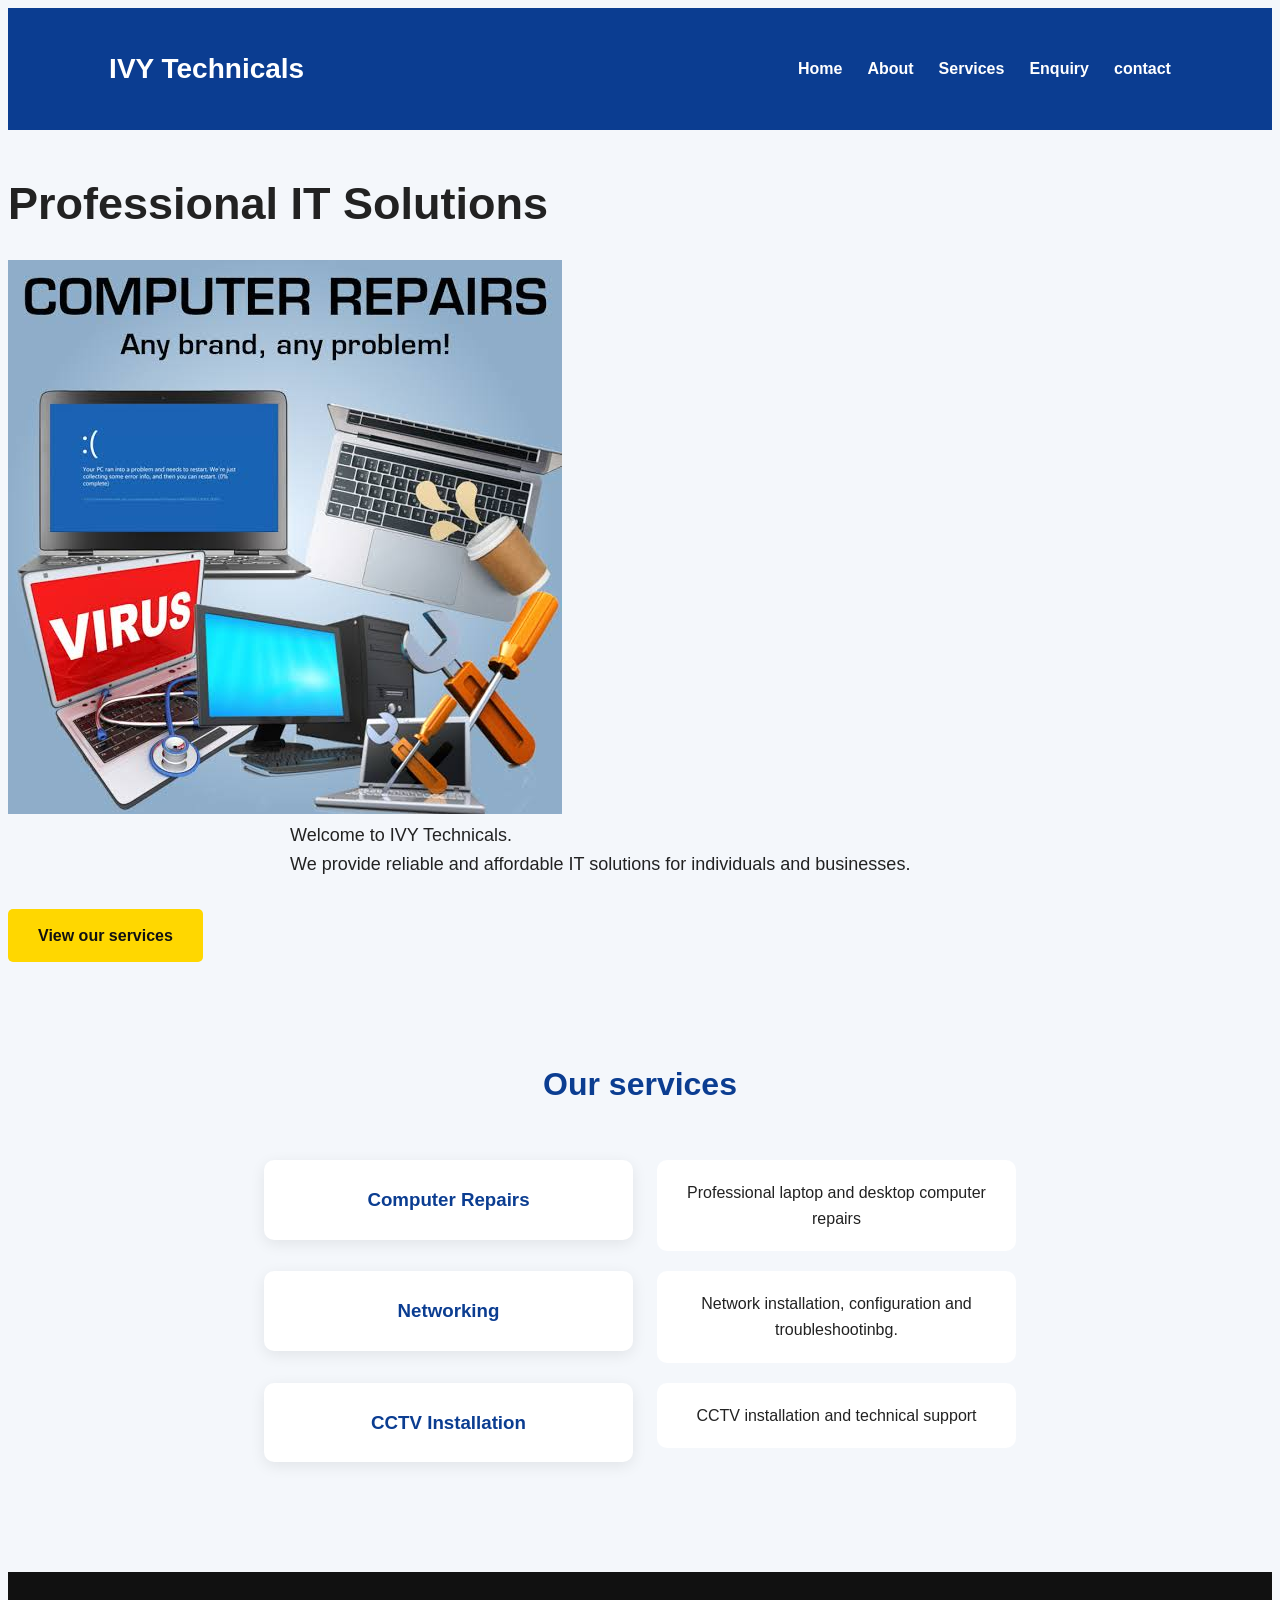
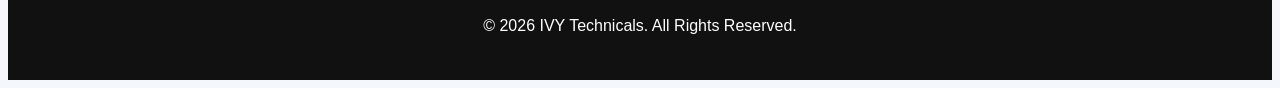
<file: ST10486444 Lesedi Eugene Ngwenya Part 2/3.HTML, Basic Content and Web Rooting/IVY Technicals/index.html>
<!DOCTYPE html>
<html en>
    <head>
    <meta charset="UTF-8">
    <meta name="viewport" content="width=devide-width,initial-scale=1.0">
    <title>IVY Technicals | Home
    </title>
    
    <link rel="stylesheet" href="css/style.css"

    </head>
    <body>
        <header>
        <h1>IVY Technicals</h1>

        <nav>
            <a href="index.html">Home</a>
            <a href="css+/about.html/">About</a>
            <a href="services.html">Services</a>
            <a href="enquiry.html">Enquiry</a>
            <a href="contact.html">contact</a>
        </nav>

        </header>
        <main>
            <section>
                <h2>Professional IT Solutions</h2>
                 <img src="Images/Home A.jpg">
                <p>
                   
        
                    Welcome to IVY Technicals.
                    <br>
                    We provide reliable and affordable IT solutions for individuals and businesses.
                </p>
                <a href="services.html">View our services</a>
            </section>

            <section>
                <h2>Our services</h2>
                <h3>Computer Repairs</h3>
                <p>Professional laptop and desktop computer repairs</p>

                <h3>Networking</h3>

                <p>
                    Network installation, configuration and troubleshootinbg.
                </p>

                <h3>CCTV Installation</h3>

                <p>CCTV installation and technical support</p>

            </section>
        </main>
        <footer>
            <p>&copy; 2026 IVY Technicals. All Rights Reserved.</p>
        </footer>
    </body>
</html>
</file>
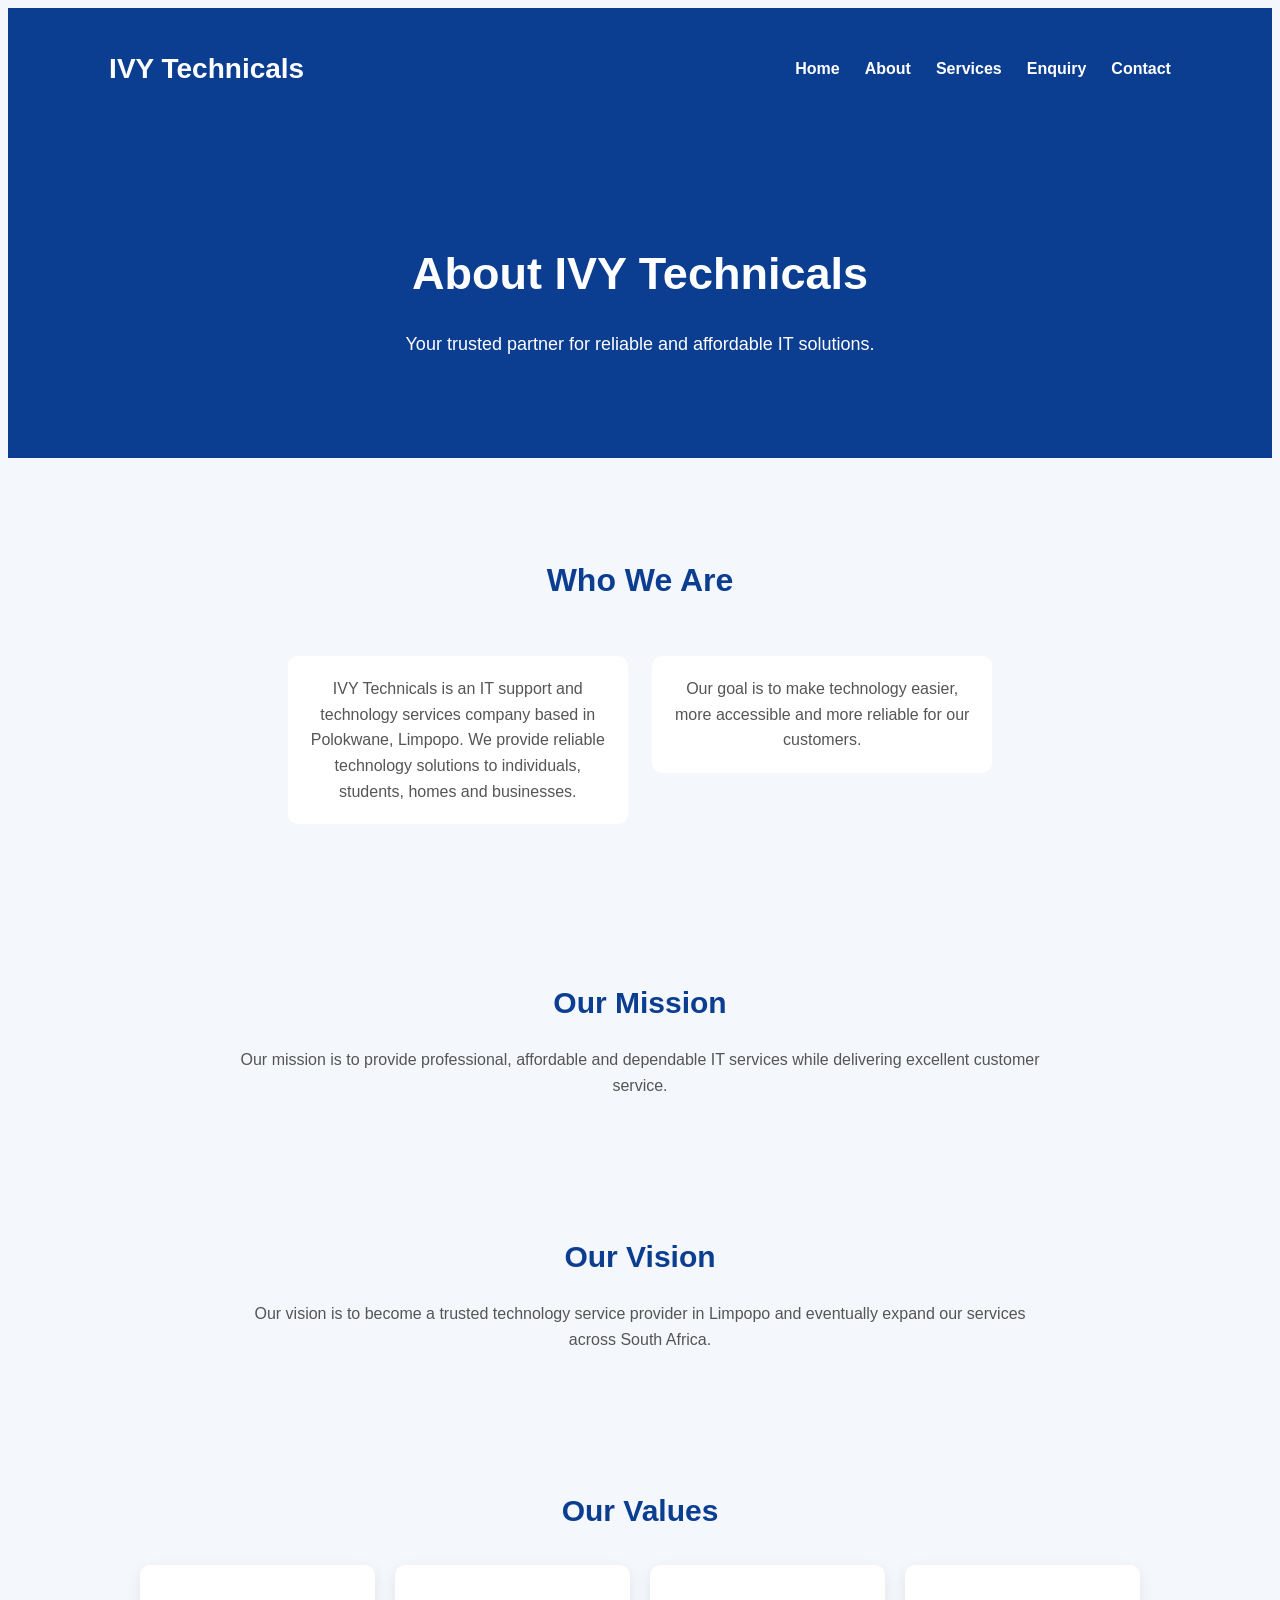
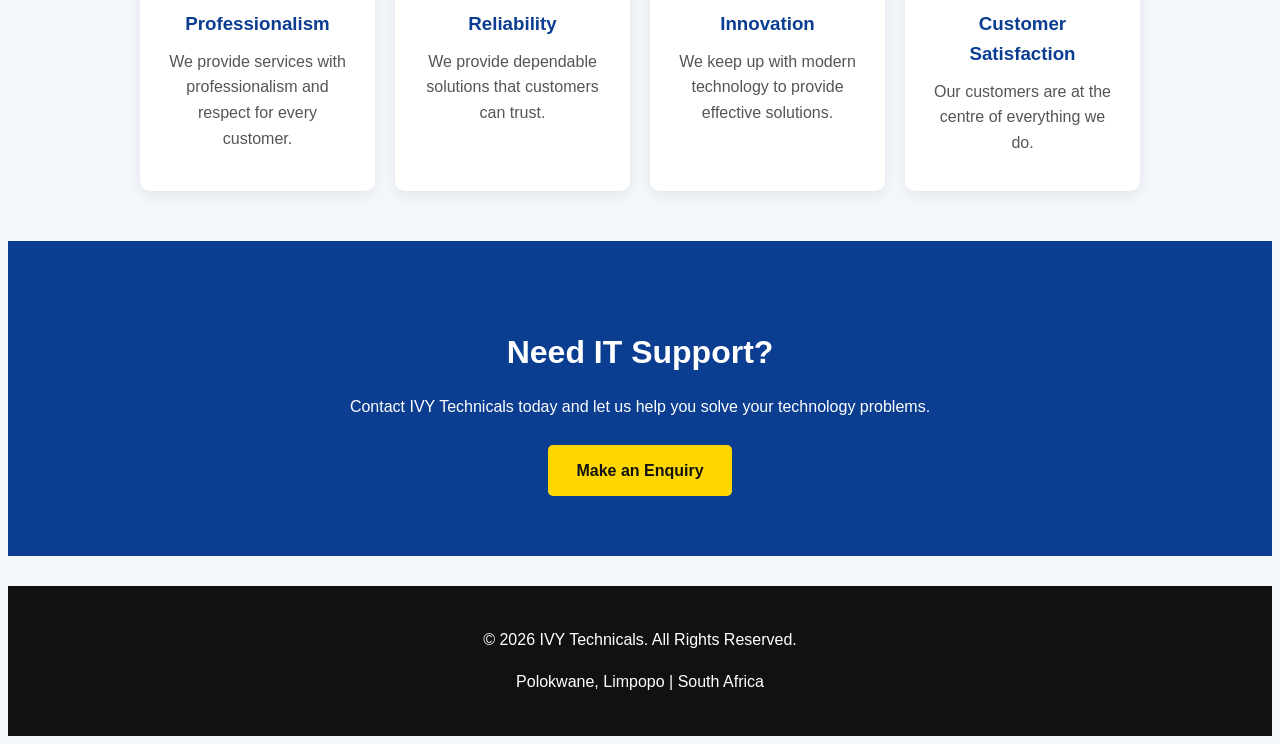
<file: ST10486444 Lesedi Eugene Ngwenya Part 2/3.HTML, Basic Content and Web Rooting/IVY Technicals/about.html>
<!DOCTYPE html>
<html lang="en">

<head> 

    <meta charset="UTF-8">

    <meta name="viewport" content="width=device-width, initial-scale=1.0">

    <title>IVY Technicals | About Us</title>

    <link rel="stylesheet" href="css/style.css">

</head>

<body>

    <!-- ================= HEADER ================= -->

    <header>

        <h1>IVY Technicals</h1>

        <nav>

            <a href="index.html">Home</a>

            <a href="about.html">About</a>

            <a href="services.html">Services</a>

            <a href="enquiry.html">Enquiry</a>

            <a href="contact.html">Contact</a>

        </nav>

    </header>


    <!-- ================= MAIN CONTENT ================= -->

    <main>

        <!-- About Introduction -->

        <section class="page-banner">

            <h2>About IVY Technicals</h2>

            <p>
                Your trusted partner for reliable and affordable IT solutions.
            </p>

        </section>


        <!-- Company Information -->

        <section class="content-section">

            <h2>Who We Are</h2>

            <p>
                IVY Technicals is an IT support and technology services
                company based in Polokwane, Limpopo. We provide reliable
                technology solutions to individuals, students, homes and
                businesses.
            </p>

            <p>
                Our goal is to make technology easier, more accessible
                and more reliable for our customers.
            </p>

        </section>


        <!-- Mission -->

        <section class="content-section">

            <h2>Our Mission</h2>

            <p>
                Our mission is to provide professional, affordable and
                dependable IT services while delivering excellent
                customer service.
            </p>

        </section>


        <!-- Vision -->

        <section class="content-section">

            <h2>Our Vision</h2>

            <p>
                Our vision is to become a trusted technology service
                provider in Limpopo and eventually expand our services
                across South Africa.
            </p>

        </section>


        <!-- Values -->

        <section class="content-section">

            <h2>Our Values</h2>

            <div class="value-container">

                <div class="value-card">

                    <h3>Professionalism</h3>

                    <p>
                        We provide services with professionalism and
                        respect for every customer.
                    </p>

                </div>


                <div class="value-card">

                    <h3>Reliability</h3>

                    <p>
                        We provide dependable solutions that customers
                        can trust.
                    </p>

                </div>


                <div class="value-card">

                    <h3>Innovation</h3>

                    <p>
                        We keep up with modern technology to provide
                        effective solutions.
                    </p>

                </div>


                <div class="value-card">

                    <h3>Customer Satisfaction</h3>

                    <p>
                        Our customers are at the centre of everything
                        we do.
                    </p>

                </div>

            </div>

        </section>


        <!-- Call To Action -->

        <section class="cta">

            <h2>Need IT Support?</h2>

            <p>
                Contact IVY Technicals today and let us help you
                solve your technology problems.
            </p>

            <a href="enquiry.html" class="btn">
                Make an Enquiry
            </a>

        </section>

    </main>


    <!-- ================= FOOTER ================= -->

    <footer>

        <p>
            &copy; 2026 IVY Technicals. All Rights Reserved.
        </p>

        <p>
            Polokwane, Limpopo | South Africa
        </p>

    </footer>

</body>

</html>
</file>
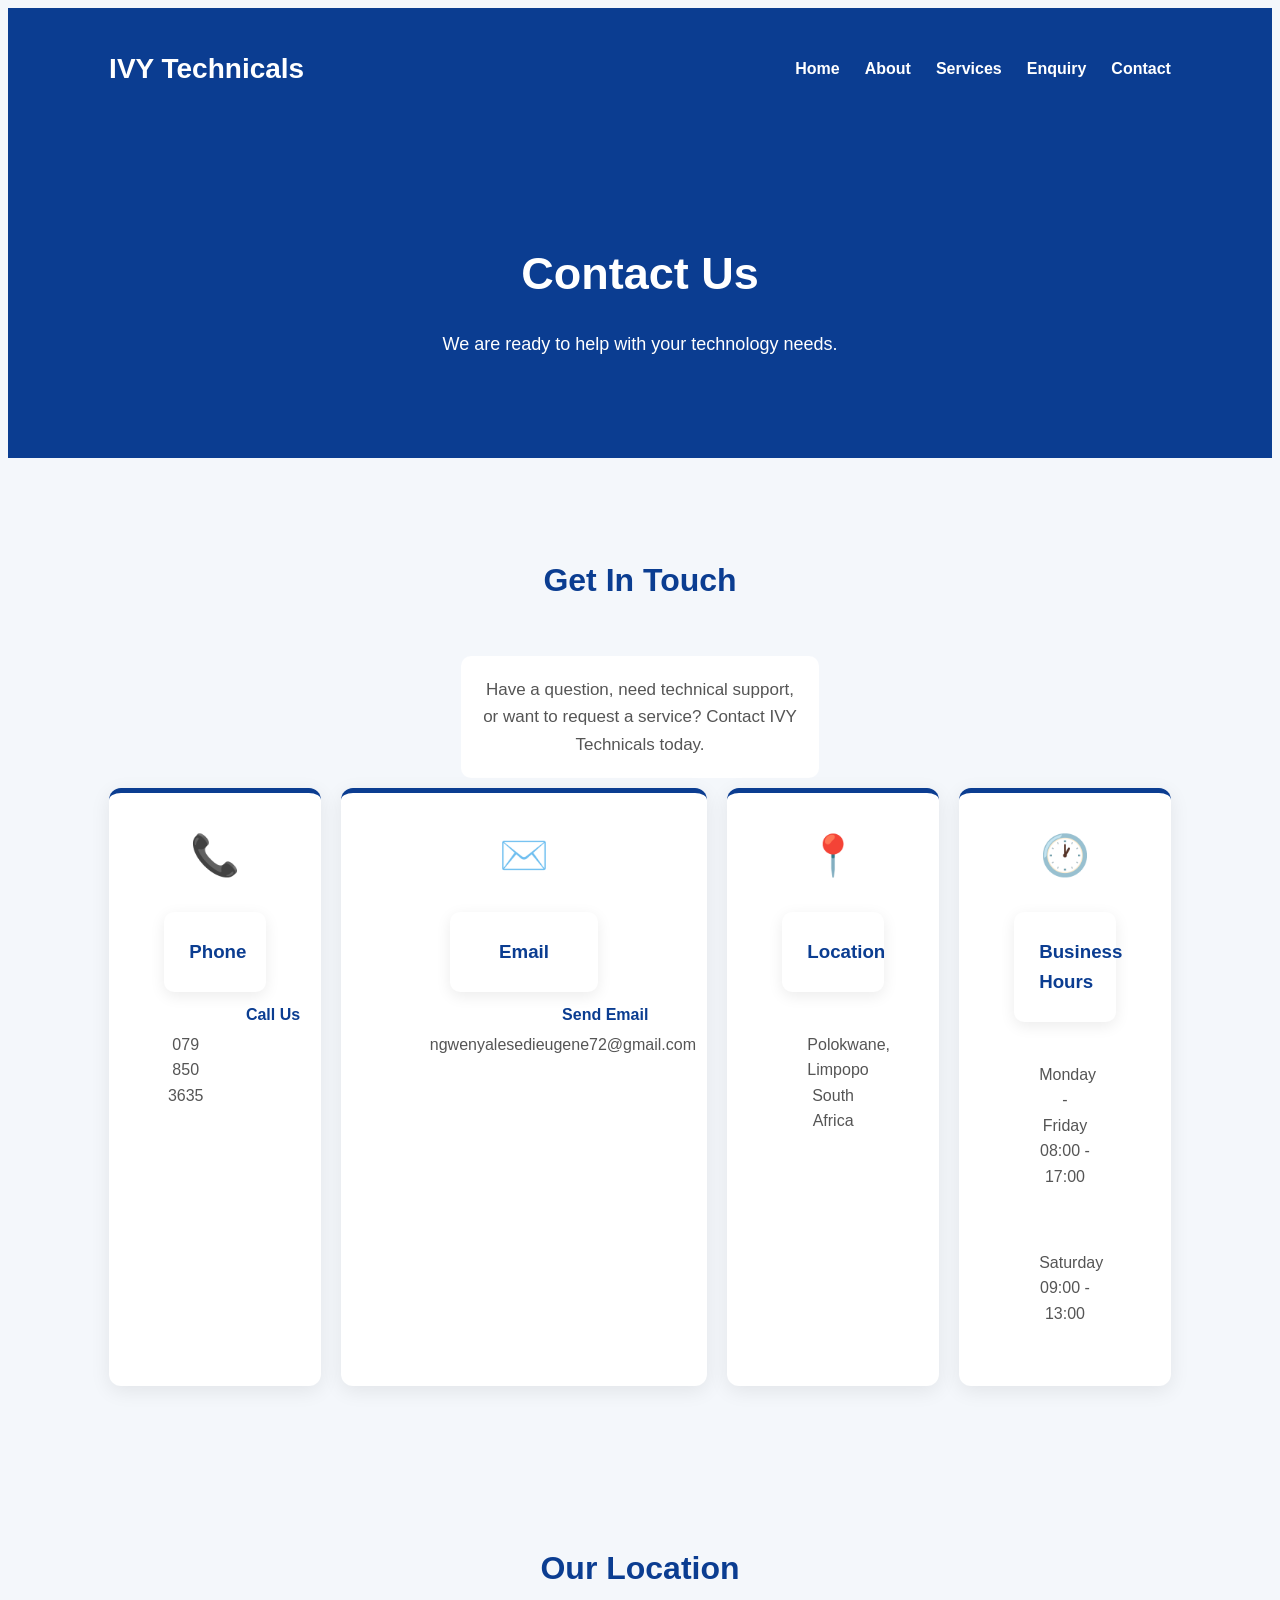
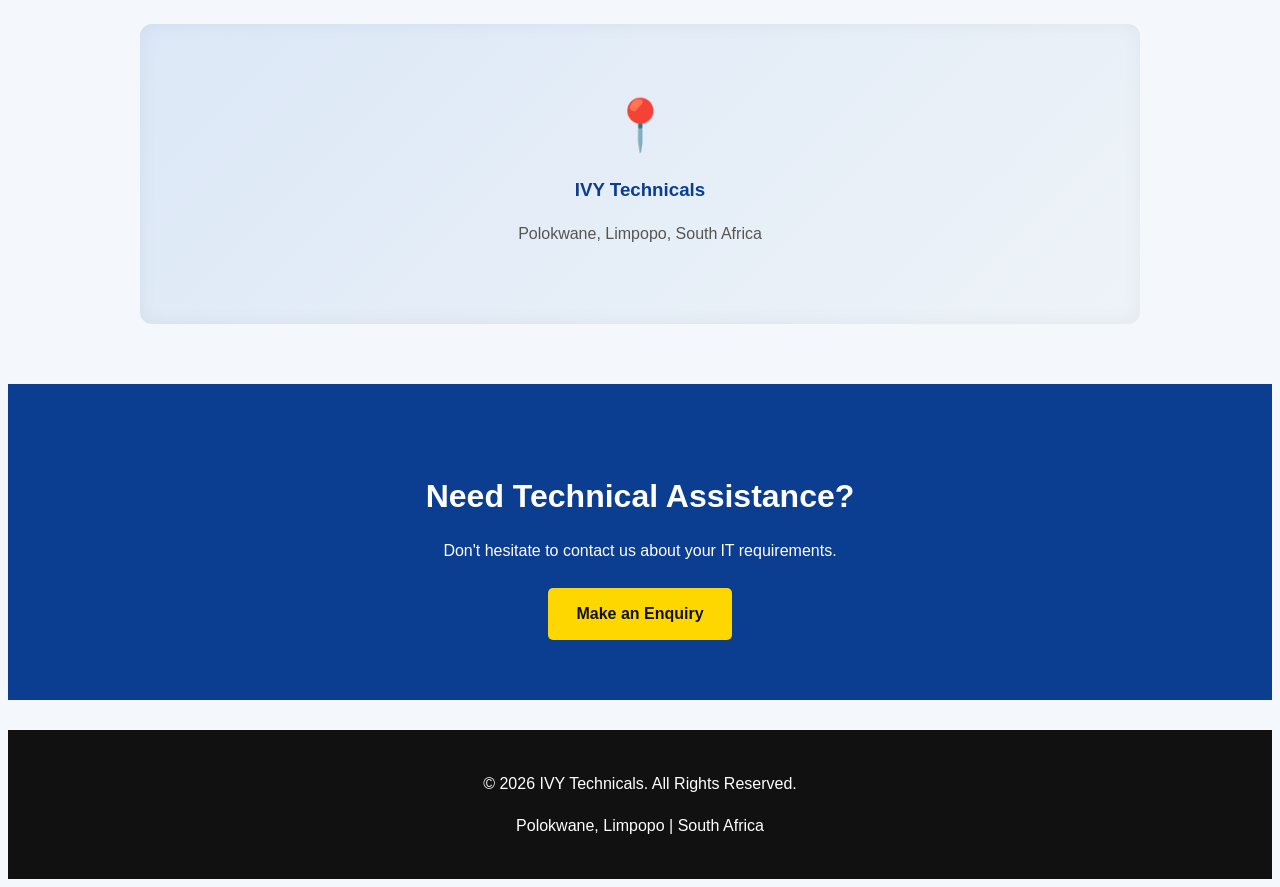
<file: ST10486444 Lesedi Eugene Ngwenya Part 2/3.HTML, Basic Content and Web Rooting/IVY Technicals/contact.html>
<!DOCTYPE html>
<html lang="en">

<head>

    <meta charset="UTF-8">

    <meta name="viewport" content="width=device-width, initial-scale=1.0">

    <title>IVY Technicals | Contact Us</title>

    <link rel="stylesheet" href="css/style.css">

</head>

<body>

    <!-- ================= HEADER ================= -->

    <header>

        <h1>IVY Technicals</h1>

        <nav>

            <a href="index.html">Home</a>

            <a href="about.html">About</a>

            <a href="services.html">Services</a>

            <a href="enquiry.html">Enquiry</a>

            <a href="contact.html">Contact</a>

        </nav>

    </header>


    <!-- ================= MAIN CONTENT ================= -->

    <main>

        <!-- Page Banner -->

        <section class="page-banner">

            <h2>Contact Us</h2>

            <p>
                We are ready to help with your technology needs.
            </p>

        </section>


        <!-- Contact Information -->

        <section class="contact-section">

            <h2>Get In Touch</h2>

            <p class="contact-intro">
                Have a question, need technical support, or want to
                request a service? Contact IVY Technicals today.
            </p>


            <div class="contact-container">


                <!-- Phone -->

                <div class="contact-card">

                    <div class="contact-icon">📞</div>

                    <h3>Phone</h3>

                    <p>
                        079 850 3635
                    </p>

                    <a href="tel:0798503635">
                        Call Us
                    </a>

                </div>


                <!-- Email -->

                <div class="contact-card">

                    <div class="contact-icon">✉️</div>

                    <h3>Email</h3>

                    <p>
                        ngwenyalesedieugene72@gmail.com
                    </p>

                    <a href="mailto:ngwenyalesedieugene72@gmail.com">
                        Send Email
                    </a>

                </div>


                <!-- Location -->

                <div class="contact-card">

                    <div class="contact-icon">📍</div>

                    <h3>Location</h3>

                    <p>
                        Polokwane, Limpopo
                        <br>
                        South Africa
                    </p>

                </div>


                <!-- Business Hours -->

                <div class="contact-card">

                    <div class="contact-icon">🕐</div>

                    <h3>Business Hours</h3>

                    <p>
                        Monday - Friday
                        <br>
                        08:00 - 17:00
                    </p>

                    <p>
                        Saturday
                        <br>
                        09:00 - 13:00
                    </p>

                </div>

            </div>

        </section>


        <!-- Location Section -->

        <section class="location-section">

            <h2>Our Location</h2>

            <div class="map-placeholder">

                <div>

                    <span>📍</span>

                    <h3>IVY Technicals</h3>

                    <p>
                        Polokwane, Limpopo, South Africa
                    </p>

                </div>

            </div>

        </section>


        <!-- Call To Action -->

        <section class="cta">

            <h2>Need Technical Assistance?</h2>

            <p>
                Don't hesitate to contact us about your IT requirements.
            </p>

            <a href="enquiry.html" class="btn">
                Make an Enquiry
            </a>

        </section>

    </main>


    <!-- ================= FOOTER ================= -->

    <footer>

        <p>
            &copy; 2026 IVY Technicals. All Rights Reserved.
        </p>

        <p>
            Polokwane, Limpopo | South Africa
        </p>

    </footer>

</body>

</html>
</file>
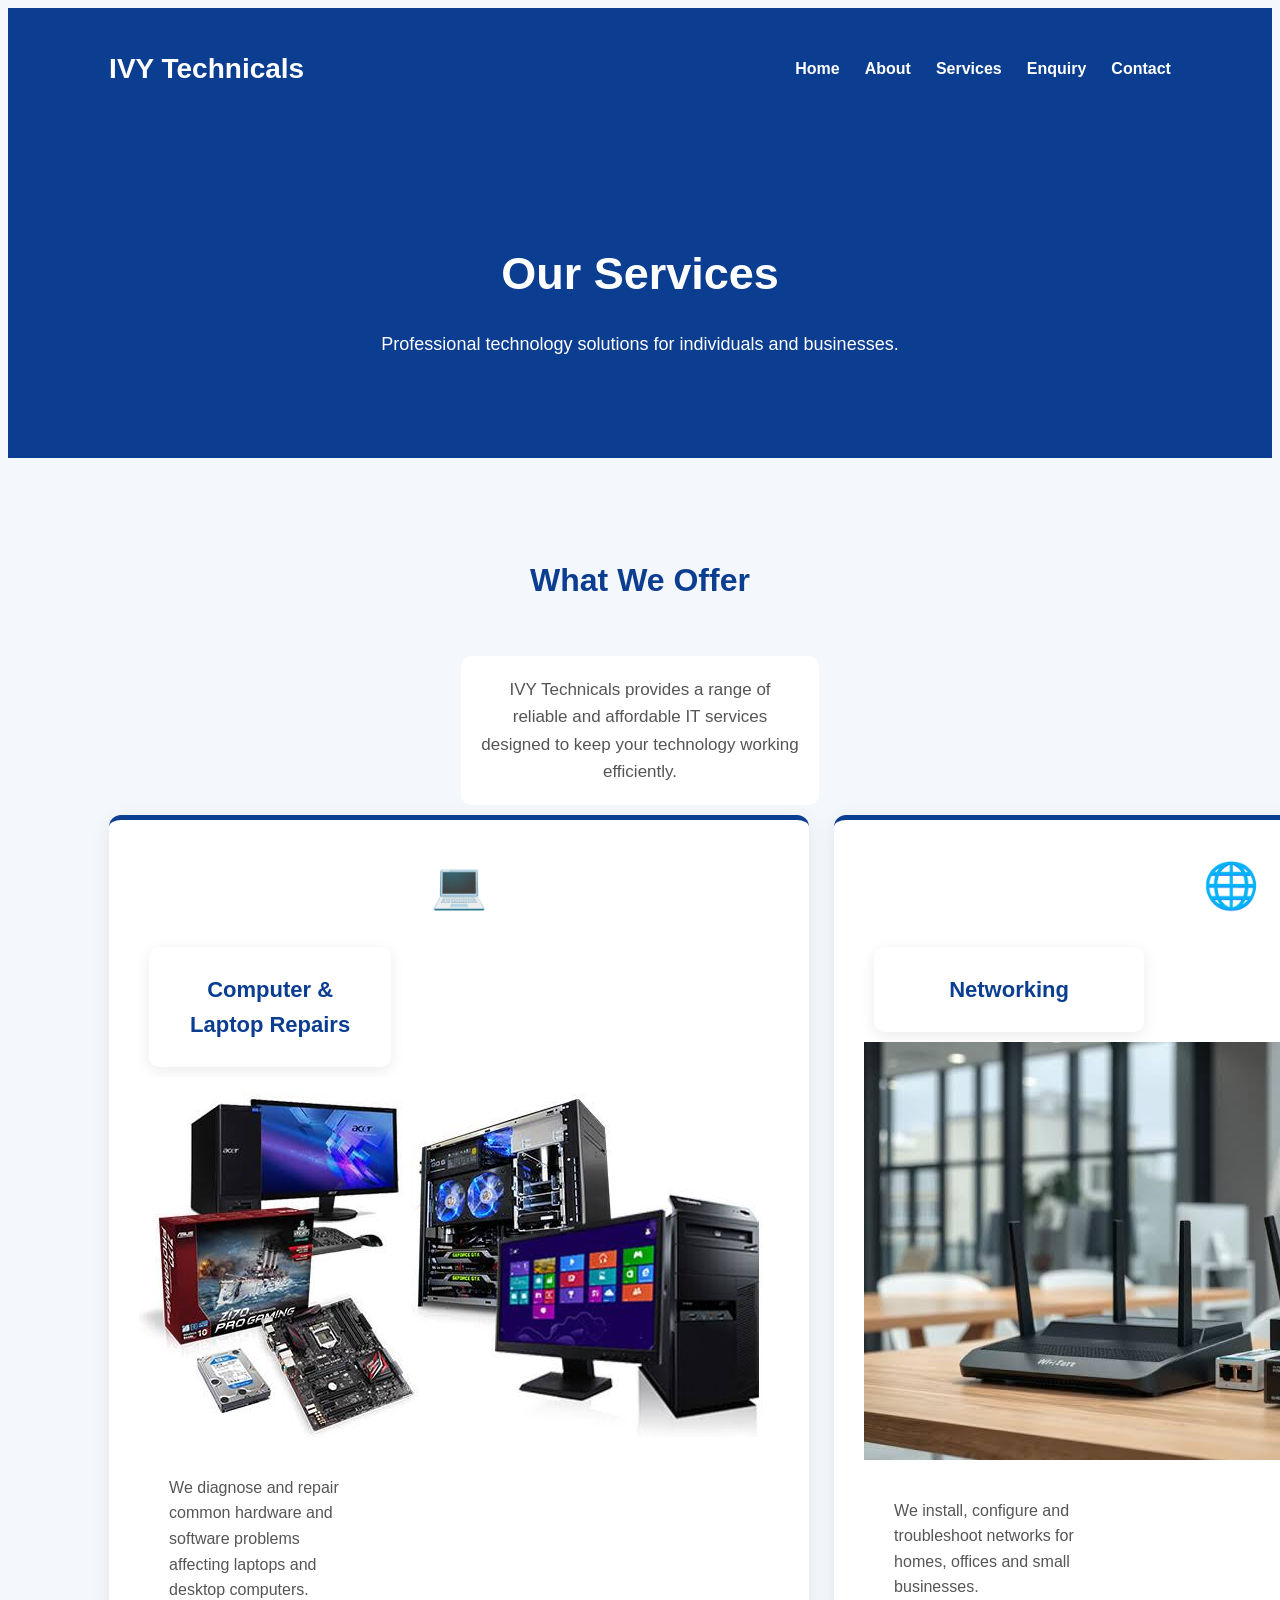
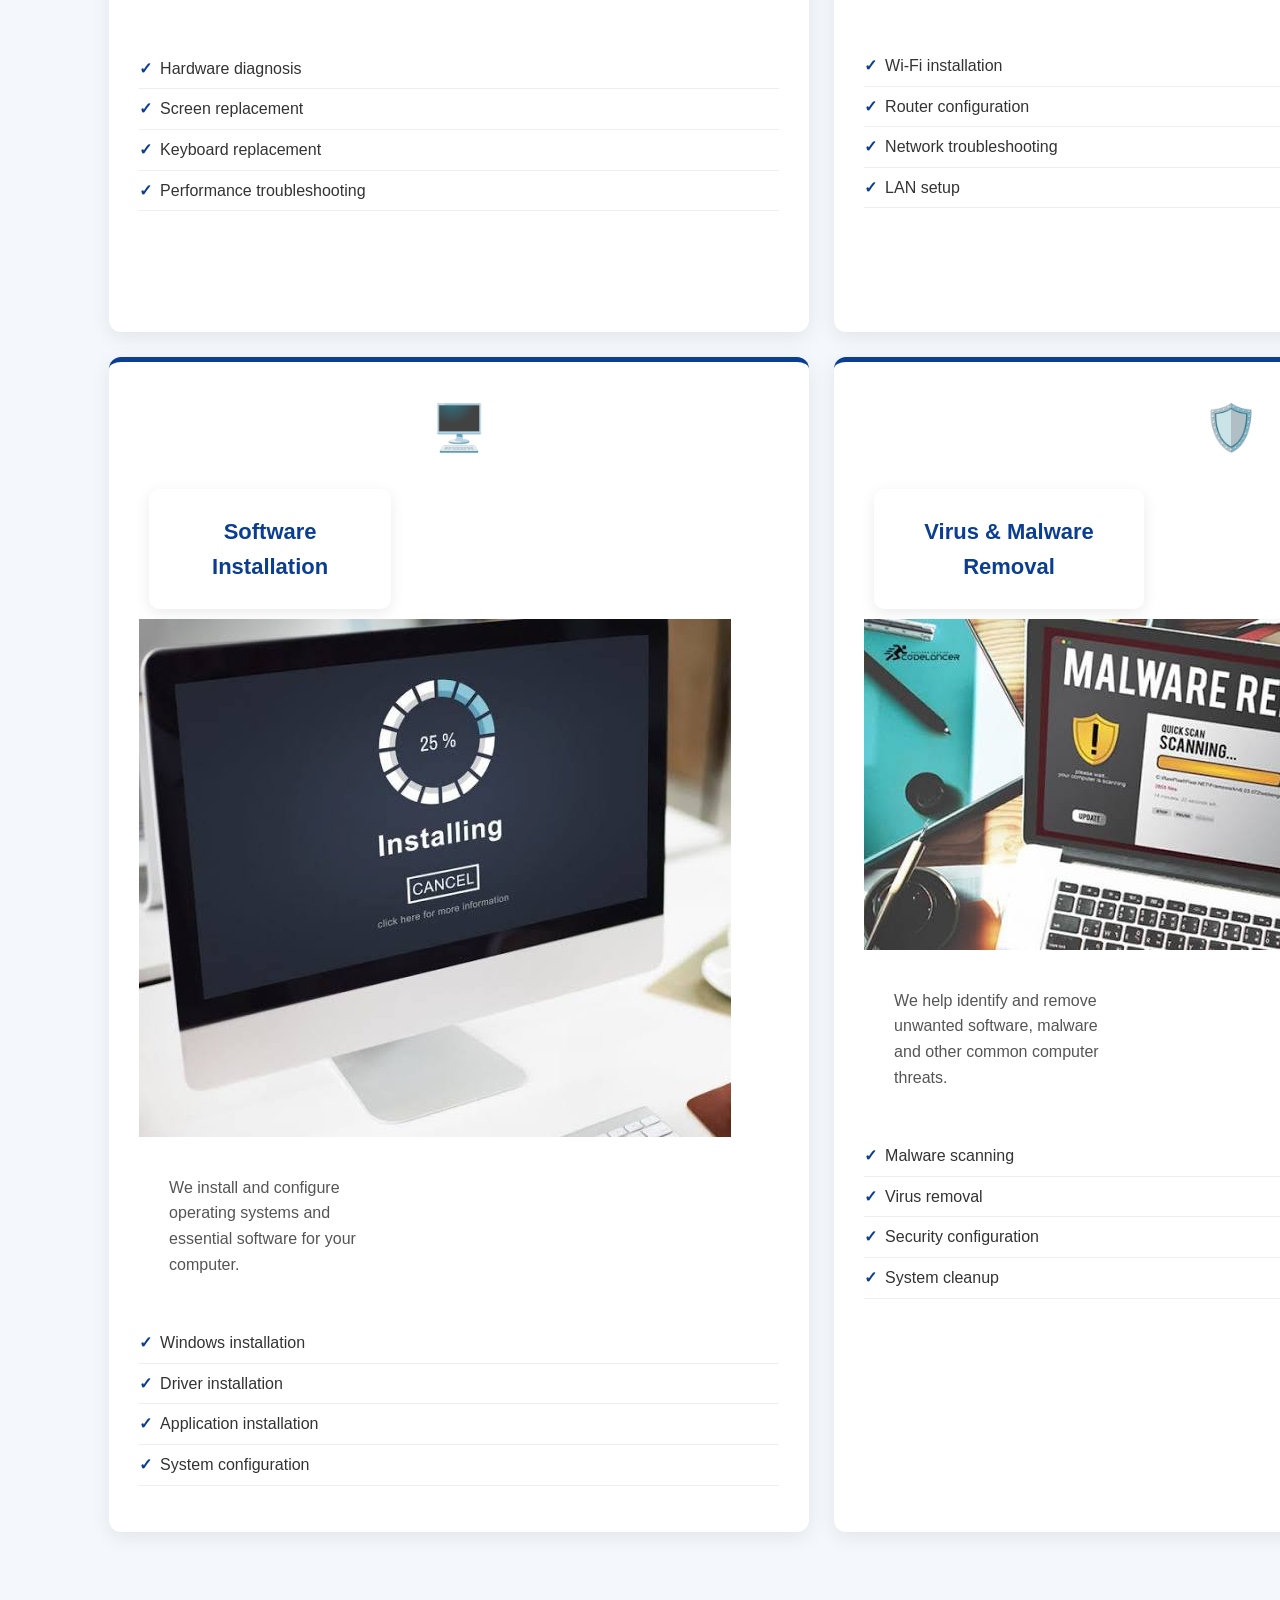
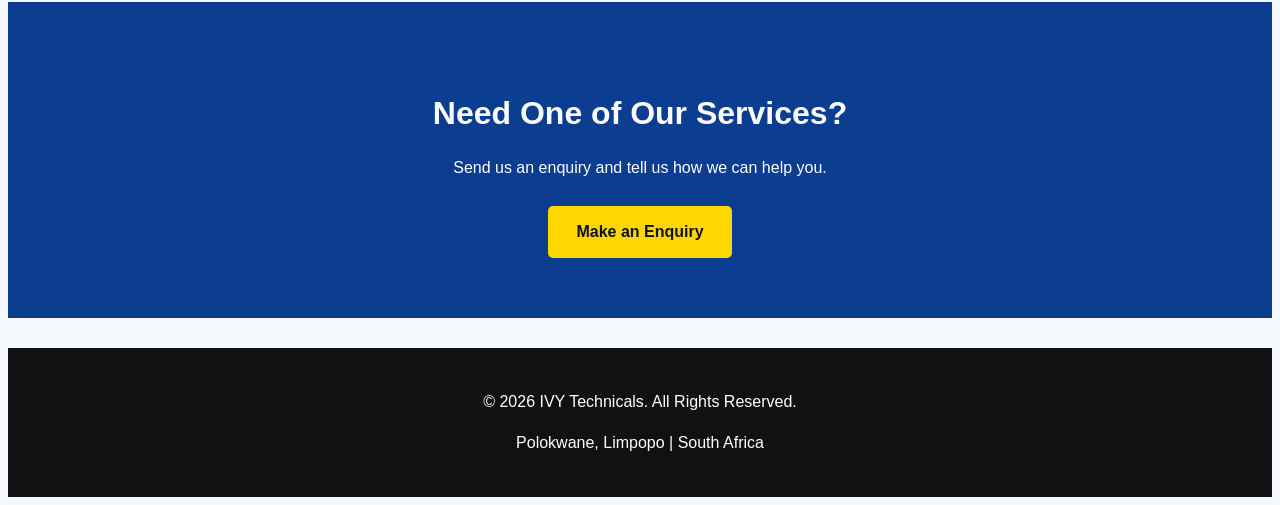
<file: ST10486444 Lesedi Eugene Ngwenya Part 2/3.HTML, Basic Content and Web Rooting/IVY Technicals/services.html>
<!DOCTYPE html>
<html lang="en">

<head>

    <meta charset="UTF-8">

    <meta name="viewport" content="width=device-width, initial-scale=1.0">

    <title>IVY Technicals | Services</title>

    <link rel="stylesheet" href="css/style.css"

</head>

<body>

    <!-- ================= HEADER ================= -->

    <header>

        <h1>IVY Technicals</h1>

        <nav>

            <a href="index.html">Home</a>

            <a href="about.html">About</a>

            <a href="services.html">Services</a>

            <a href="enquiry.html">Enquiry</a>

            <a href="contact.html">Contact</a>

        </nav>

    </header>


    <!-- ================= MAIN CONTENT ================= -->

    <main>

        <!-- Page Banner -->

        <section class="page-banner">

            <h2>Our Services</h2>

            <p>
                Professional technology solutions for individuals and businesses.
            </p>

        </section>


        <!-- Services -->

        <section class="services-section">

            <h2>What We Offer</h2>

            <p class="services-intro">
                IVY Technicals provides a range of reliable and affordable
                IT services designed to keep your technology working efficiently.
            </p>


            <div class="service-container">


                <!-- Service 1 -->

                <div class="service-card">

                    <div class="service-icon">💻</div>

                    <h3>Computer & Laptop Repairs</h3>
                    <img src="Images/Computers.jpg">
            


                    <p>
                        We diagnose and repair common hardware and software
                        problems affecting laptops and desktop computers.
                    </p>

                    <ul>

                        <li>Hardware diagnosis</li>

                        <li>Screen replacement</li>

                        <li>Keyboard replacement</li>

                        <li>Performance troubleshooting</li>

                    </ul>

                </div>


                <!-- Service 2 -->

                <div class="service-card">

                    <div class="service-icon">🌐</div>

                    <h3>Networking</h3>
                    <img src="Images/Wifi.jpg">

                    <p>
                        We install, configure and troubleshoot networks
                        for homes, offices and small businesses.
                    </p>

                    <ul>

                        <li>Wi-Fi installation</li>

                        <li>Router configuration</li>

                        <li>Network troubleshooting</li>

                        <li>LAN setup</li>

                    </ul>

                </div>


                <!-- Service 3 -->

                <div class="service-card">

                    <div class="service-icon">📹</div>

                    <h3>CCTV Installation</h3>
                    <img src="Images/CCTV.jpg"

                    <p>
                        Protect your home or business with professional
                        CCTV installation and configuration.
                    </p>

                    <ul>

                        <li>Camera installation</li>

                        <li>DVR/NVR setup</li>

                        <li>Remote viewing</li>

                        <li>System troubleshooting</li>

                    </ul>

                </div>


                <!-- Service 4 -->

                <div class="service-card">

                    <div class="service-icon">🖥️</div>

                    <h3>Software Installation</h3>
                    <img src="Images/Software.jpg">

                    <p>
                        We install and configure operating systems and
                        essential software for your computer.
                    </p>

                    <ul>

                        <li>Windows installation</li>

                        <li>Driver installation</li>

                        <li>Application installation</li>

                        <li>System configuration</li>

                    </ul>

                </div>


                <!-- Service 5 -->

                <div class="service-card">

                    <div class="service-icon">🛡️</div>

                    <h3>Virus & Malware Removal</h3>
                    <img src="Images/Malware.jpg">

                    <p>
                        We help identify and remove unwanted software,
                        malware and other common computer threats.
                    </p>

                    <ul>

                        <li>Malware scanning</li>

                        <li>Virus removal</li>

                        <li>Security configuration</li>

                        <li>System cleanup</li>

                    </ul>

                </div>


                <!-- Service 6 -->

                <div class="service-card">

                    <div class="service-icon">🖨️</div>

                    <h3>Printer Support</h3>
                    <img src="Images/Printer.jpg">

                    <p>
                        We assist with printer installation, configuration
                        and connectivity problems.
                    </p>

                    <ul>

                        <li>Printer installation</li>

                        <li>Driver installation</li>

                        <li>Network printer setup</li>

                        <li>Printing troubleshooting</li>

                    </ul>

                </div>


            </div>

        </section>


        <!-- Call To Action -->

        <section class="cta">

            <h2>Need One of Our Services?</h2>

            <p>
                Send us an enquiry and tell us how we can help you.
            </p>

            <a href="enquiry.html" class="btn">
                Make an Enquiry
            </a>

        </section>

    </main>


    <!-- ================= FOOTER ================= -->

    <footer>

        <p>
            &copy; 2026 IVY Technicals. All Rights Reserved.
        </p>

        <p>
            Polokwane, Limpopo | South Africa
        </p>

    </footer>

</body>

</html>
</file>
<file: ST10486444 Lesedi Eugene Ngwenya Part 2/3.HTML, Basic Content and Web Rooting/IVY Technicals/css/style.css>
#IVY technicals stylesheet
/*--------------GENERAl SETTINGS--------------*/
{
    margin: 0;
    padding: 0;
    box-sizing: border-box;
}

body {
    font-family: Arial, Helvetica, sans-serif;
background-color: #f4f7fb;
color: #222;
line-height: 1.6;
}

/*-----------HEADER-----------*/

header {
    background-color: #0b3d91;
    color: white;
    padding: 20px 8%;
    display: flex;
    justify-content: space-between;
    align-items: center;
}

header h1 {
    font-size: 28px;
}

/*-------------NAVIGATION------------*/

nav {
    display: flex;
    gap: 25px;
}

nav a {
    color: white;
    text-decoration: none;
    font-weight: bold;
    transition: 0.3s;
}

nav a :hover {
    color: #ffd700;
}

/*-----------Main Content-----------*/

main {
    min-height: 70vh;
}

/*---------HERO SECTION------------*/

main section:first-child h2 {
    font-size: 45px;
    margin-bottom: 20px;
}

main section:first-child p{
    max-width: 700px;
    margin: 0 auto 30px;
    font-size: 18px;
}

/* ---------- Buttons ---------- */

main section:first-child a {
    display: inline-block;

    background-color: #ffd700;
    color: #111;

    padding: 14px 30px;

    text-decoration: none;

    font-weight: bold;

    border-radius: 5px;

    transition: 0.3s;
}

main section:first-child a:hover {
    background-color: white;
    transform: translateY(-3px);
}

/* ---------- Services Section ---------- */

main section:nth-child(2) {
    padding: 70px 8%;
    text-align: center;
}

main section:nth-child(2) h2 {
    font-size: 32px;
    color: #0b3d91;
    margin-bottom: 40px;
}

/* ---------- Service Cards ---------- */

main section:nth-child(2) h3 {
    display: inline-block;

    width: 30%;

    margin: 10px;

    padding: 25px;

    background-color: white;

    border-radius: 10px;

    box-shadow: 0 4px 15px rgba(0, 0, 0, 0.08);

    color: #0b3d91;
}

main section:nth-child(2) p {
    display: inline-block;

    width: 30%;

    vertical-align: top;

    margin: 10px;

    padding: 20px;

    background-color: white;

    border-radius: 10px;
}

/* ---------- Footer ---------- */

footer {
    background-color: #111;
    color: white;

    text-align: center;

    padding: 25px;

    margin-top: 30px;
}


/* ---------- Mobile Design ---------- */

@media (max-width: 768px) {

    header {
        flex-direction: column;
        gap: 15px;
        text-align: center;
    }

    nav {
        flex-wrap: wrap;
        justify-content: center;
        gap: 15px;
    } main section:first-child h2 {
        font-size: 32px;
    }

    main section:nth-child(2) h3,
    main section:nth-child(2) p {
        width: 90%;
    }

}/* =========================================
   ABOUT PAGE
   ========================================= */

.page-banner {
    background-color: #0b3d91;
    color: white;
    text-align: center;
    padding: 70px 20px;
}

.page-banner h2 {
    font-size: 40px;
    margin-bottom: 10px;
}

.page-banner p {
    font-size: 18px;
}


/* ---------- Content Sections ---------- */

.content-section {
    max-width: 1000px;
    margin: auto;
    padding: 50px 30px;
    text-align: center;
}

.content-section h2 {
    color: #0b3d91;
    font-size: 30px;
    margin-bottom: 20px;
}

.content-section p {
    max-width: 800px;
    margin: 10px auto;
    color: #555;
}


/* ---------- Values ---------- */

.value-container {
    display: grid;

    grid-template-columns: repeat(4, 1fr);

    gap: 20px;

    margin-top: 30px;
}

.value-card {
    background-color: white;

    padding: 25px;

    border-radius: 10px;

    box-shadow: 0 4px 15px rgba(0, 0, 0, 0.08);

    transition: 0.3s;
}

.value-card:hover {
    transform: translateY(-5px);
}

.value-card h3 {
    color: #0b3d91;

    margin-bottom: 10px;
}


/* ---------- Call To Action ---------- */

.cta {
    background-color: #0b3d91;

    color: white;

    text-align: center;

    padding: 60px 20px;
}

.cta h2 {
    font-size: 32px;

    margin-bottom: 15px;
}

.cta p {
    margin-bottom: 25px;
}

.btn {
    display: inline-block;

    background-color: #ffd700;

    color: #111;

    padding: 13px 28px;

    text-decoration: none;

    font-weight: bold;

    border-radius: 5px;

    transition: 0.3s;
}

.btn:hover {
    background-color: white;

    transform: translateY(-3px);
}


/* ---------- About Mobile Design ---------- */

@media (max-width: 768px) {

    .page-banner h2 {
        font-size: 30px;
    }

    .value-container {
        grid-template-columns: 1fr;
    }

}
/* =========================================
   SERVICES PAGE
   ========================================= */

.services-section {
    max-width: 1200px;

    margin: auto;

    padding: 70px 30px;

    text-align: center;
}

.services-section > h2 {
    color: #0b3d91;

    font-size: 35px;

    margin-bottom: 15px;
}

.services-intro {
    max-width: 750px;

    margin: 0 auto 45px;

    color: #555;

    font-size: 17px;
}


/* ---------- Service Cards ---------- */

.service-container {
    display: grid;

    grid-template-columns: repeat(3, 1fr);

    gap: 25px;
}

.service-card {
    background-color: white;

    padding: 30px;

    border-radius: 12px;

    box-shadow: 0 5px 20px rgba(0, 0, 0, 0.08);

    text-align: left;

    border-top: 5px solid #0b3d91;

    transition: all 0.3s ease;
}

.service-card:hover {
    transform: translateY(-8px);

    box-shadow: 0 10px 25px rgba(0, 0, 0, 0.15);
}


/* ---------- Service Icons ---------- */

.service-icon {
    font-size: 45px;

    margin-bottom: 15px;

    text-align: center;
}

.service-card h3 {
    color: #0b3d91;

    font-size: 22px;

    text-align: center;

    margin-bottom: 15px;
}

.service-card p {
    color: #555;

    margin-bottom: 20px;
}


/* ---------- Service Lists ---------- */

.service-card ul {
    list-style: none;

    padding: 0;
}

.service-card li {
    padding: 7px 0;

    border-bottom: 1px solid #eee;

    color: #333;
}

.service-card li::before {
    content: "✓";

    color: #0b3d91;

    font-weight: bold;

    margin-right: 8px;
}


/* ---------- Services Mobile ---------- */

@media (max-width: 900px) {

    .service-container {
        grid-template-columns: repeat(2, 1fr);
    }

}


@media (max-width: 600px) {

    .service-container {
        grid-template-columns: 1fr;
    }

    .services-section {
        padding: 50px 20px;
    }

}

/* =========================================
   ENQUIRY PAGE
   ========================================= */

.enquiry-section {
    padding: 70px 30px;
    background-color: #f4f7fb;
}

.enquiry-container {
    max-width: 1100px;
    margin: auto;

    display: grid;
    grid-template-columns: 1fr 1.4fr;

    gap: 40px;

    align-items: start;
}


/* ---------- Enquiry Information ---------- */

.enquiry-info {
    background-color: #0b3d91;
    color: white;

    padding: 40px;

    border-radius: 12px;
}

.enquiry-info h2 {
    font-size: 30px;
    margin-bottom: 20px;
}

.enquiry-info p {
    margin-bottom: 20px;
}

.enquiry-benefit {
    margin-top: 30px;
}

.enquiry-benefit h3 {
    margin-bottom: 15px;
}

.enquiry-benefit ul {
    list-style: none;
    padding: 0;
}

.enquiry-benefit li {
    padding: 8px 0;
}

.enquiry-benefit li::before {
    content: "✓";
    color: #ffd700;
    font-weight: bold;
    margin-right: 10px;
}


/* ---------- Form ---------- */

.form-container {
    background-color: white;

    padding: 40px;

    border-radius: 12px;

    box-shadow: 0 5px 20px rgba(0, 0, 0, 0.08);
}

.form-group {
    margin-bottom: 20px;
}

.form-group label {
    display: block;

    margin-bottom: 8px;

    font-weight: bold;

    color: #222;
}

.form-group input,
.form-group select,
.form-group textarea {
    width: 100%;

    padding: 13px;

    border: 1px solid #ccc;

    border-radius: 5px;

    font-size: 15px;

    font-family: Arial, Helvetica, sans-serif;

    outline: none;

    transition: 0.3s;
}

.form-group input:focus,
.form-group select:focus,
.form-group textarea:focus {
    border-color: #0b3d91;

    box-shadow: 0 0 0 2px rgba(11, 61, 145, 0.1);
}

.form-group textarea {
    resize: vertical;
}


/* ---------- Radio Buttons ---------- */

.radio-group {
    display: flex;

    gap: 20px;

    flex-wrap: wrap;
}

.radio-group label {
    font-weight: normal;

    display: flex;

    align-items: center;

    gap: 5px;
}

.radio-group input {
    width: auto;
}


/* ---------- Form Buttons ---------- */

.form-buttons {
    display: flex;

    gap: 15px;

    margin-top: 25px;
}

.submit-btn,
.reset-btn {
    border: none;

    padding: 13px 25px;

    border-radius: 5px;

    font-weight: bold;

    cursor: pointer;

    transition: 0.3s;
}

.submit-btn {
    background-color: #0b3d91;

    color: white;
}

.submit-btn:hover {
    background-color: #082f70;

    transform: translateY(-2px);
}

.reset-btn {
    background-color: #ddd;

    color: #222;
}

.reset-btn:hover {
    background-color: #bbb;
}


/* ---------- Enquiry Mobile ---------- */

@media (max-width: 800px) {

    .enquiry-container {
        grid-template-columns: 1fr;
    }

    .enquiry-info,
    .form-container {
        padding: 25px;
    }

}

@media (max-width: 500px) {

    .form-buttons {
        flex-direction: column;
    }

    .radio-group {
        flex-direction: column;

        gap: 10px;
    }

}



/* =========================================
   CONTACT PAGE
   ========================================= */

.contact-section {
    max-width: 1200px;

    margin: auto;

    padding: 70px 30px;

    text-align: center;
}

.contact-section > h2 {
    color: #0b3d91;

    font-size: 35px;

    margin-bottom: 15px;
}

.contact-intro {
    max-width: 750px;

    margin: 0 auto 45px;

    color: #555;

    font-size: 17px;
}


/* ---------- Contact Cards ---------- */

.contact-container {
    display: grid;

    grid-template-columns: repeat(4, 1fr);

    gap: 20px;
}

.contact-card {
    background-color: white;

    padding: 30px 20px;

    border-radius: 12px;

    box-shadow: 0 5px 20px rgba(0, 0, 0, 0.08);

    border-top: 5px solid #0b3d91;

    transition: 0.3s;
}

.contact-card:hover {
    transform: translateY(-7px);

    box-shadow: 0 10px 25px rgba(0, 0, 0, 0.15);
}

.contact-icon {
    font-size: 40px;

    margin-bottom: 15px;
}

.contact-card h3 {
    color: #0b3d91;

    margin-bottom: 12px;
}

.contact-card p {
    color: #555;

    margin-bottom: 15px;
}

.contact-card a {
    color: #0b3d91;

    text-decoration: none;

    font-weight: bold;
}

.contact-card a:hover {
    color: #ffd700;
}


/* ---------- Location ---------- */

.location-section {
    padding: 60px 30px;

    text-align: center;

    background-color: #f4f7fb;
}

.location-section h2 {
    color: #0b3d91;

    font-size: 32px;

    margin-bottom: 30px;
}

.map-placeholder {
    max-width: 1000px;

    height: 300px;

    margin: auto;

    background: linear-gradient(
        135deg,
        #dce8f7,
        #eef3f8
    );

    border-radius: 12px;

    display: flex;

    justify-content: center;

    align-items: center;

    box-shadow: inset 0 0 20px rgba(0, 0, 0, 0.05);
}

.map-placeholder div {
    text-align: center;
}

.map-placeholder span {
    font-size: 50px;
}

.map-placeholder h3 {
    color: #0b3d91;

    margin: 10px 0;
}

.map-placeholder p {
    color: #555;
}


/* ---------- Contact Mobile ---------- */

@media (max-width: 1000px) {

    .contact-container {
        grid-template-columns: repeat(2, 1fr);
    }

}


@media (max-width: 600px) {

    .contact-container {
        grid-template-columns: 1fr;
    }

    .contact-section {
        padding: 50px 20px;
    }

}
</file>
